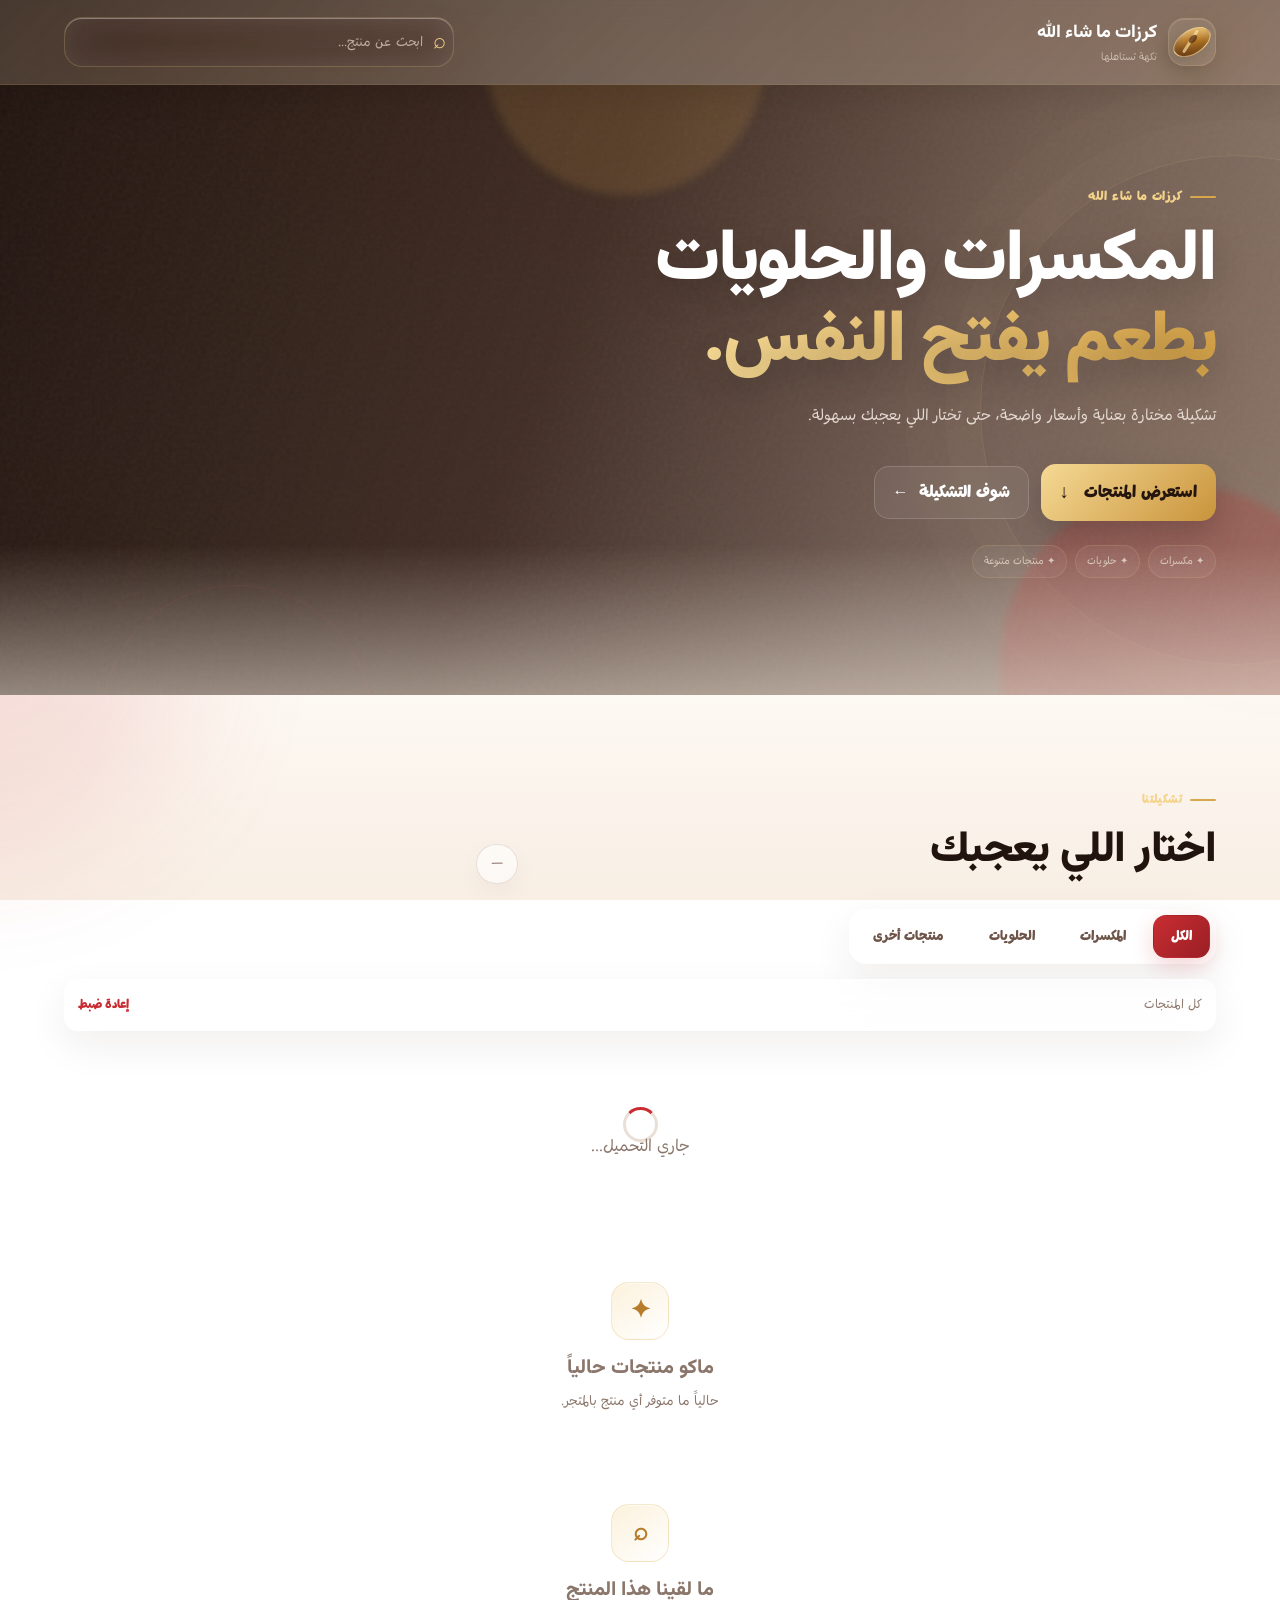
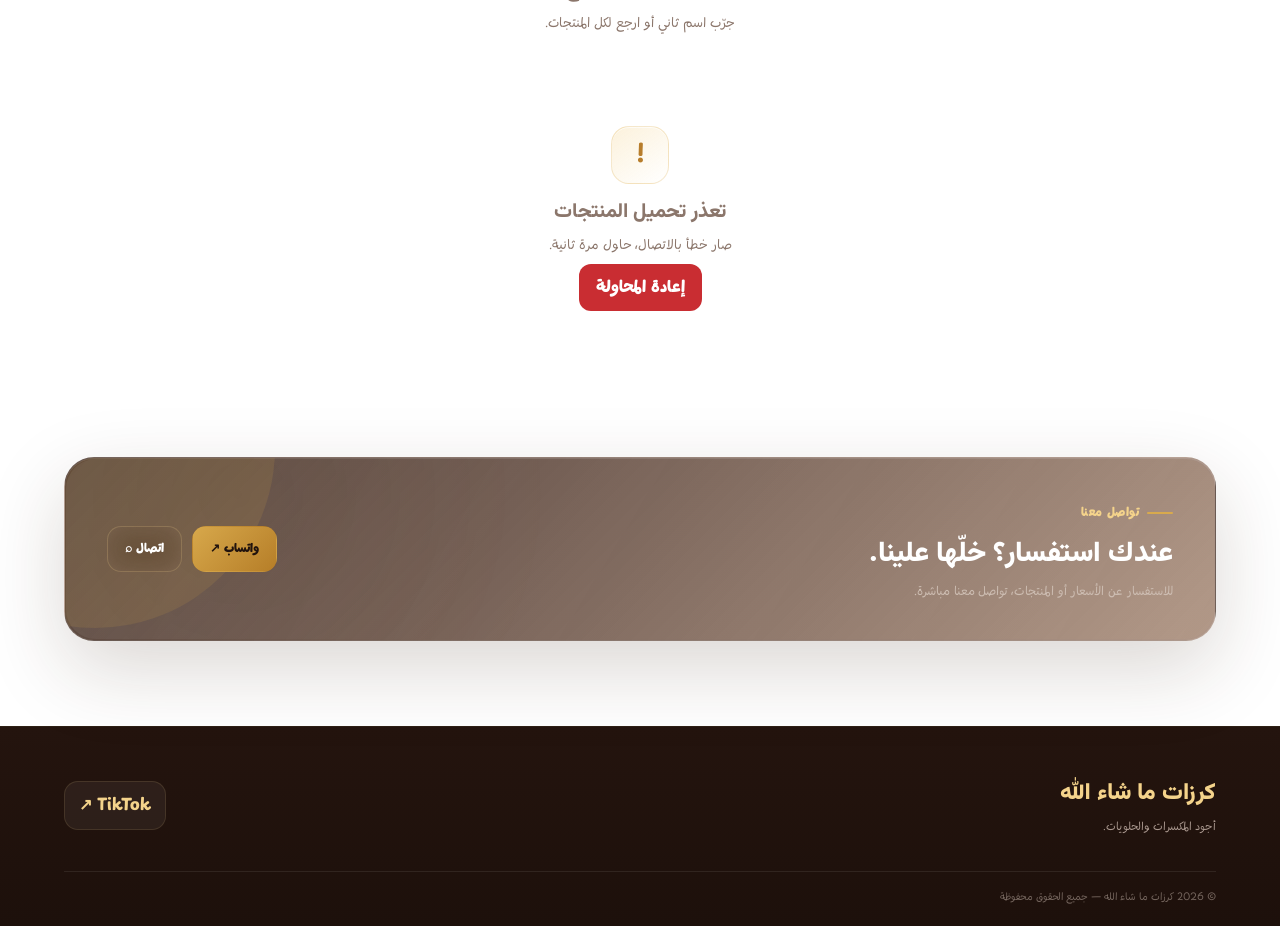
<file: index.html>
<!DOCTYPE html>
<html lang="ar" dir="rtl">
<head>
<meta charset="UTF-8">
<meta name="viewport" content="width=device-width, initial-scale=1.0">
<meta name="theme-color" content="#21130d">
<meta name="description" content="كرزات ما شاء الله - المكسرات والحلويات والمنتجات المتنوعة.">
<title>كرزات ما شاء الله | قائمة الأسعار</title>

<link rel="preconnect" href="https://fonts.googleapis.com">
<link rel="preconnect" href="https://fonts.gstatic.com" crossorigin>
<link href="https://fonts.googleapis.com/css2?family=Playpen+Sans+Arabic:wght@400;500;600;700&family=Vazirmatn:wght@400;500;600;700;800;900&display=swap" rel="stylesheet">

<link rel="stylesheet" href="style.css">
</head>

<body class="loading">
<div class="ambient ambient-a"></div>
<div class="ambient ambient-b"></div>

<div id="loader" aria-hidden="true">
  <div class="loader-inner">
    <!-- حبة عباد الشمس -->
    <div class="seed-logo seed-logo-loader" aria-hidden="true">
      <span></span><i></i>
    </div>
    <div class="loader-brand">كرزات ما شاء الله</div>
    <div class="loader-percent" id="load-pc">0%</div>
    <div class="loader-track"><div id="load-bar"></div></div>
  </div>
</div>

<div id="scrollBar"></div>

<header class="navbar">
  <div class="nav-inner">
    <a class="brand" href="#" aria-label="كرزات ما شاء الله">
      <span class="seed-logo brand-seed" aria-hidden="true"><span></span><i></i></span>
      <span>
        <strong>كرزات ما شاء الله</strong>
        <small>نكهة تستاهلها</small>
      </span>
    </a>

    <div class="search-box">
      <span class="search-icon">⌕</span>
      <input id="search" type="search" autocomplete="off" placeholder="ابحث عن منتج..." aria-label="البحث عن منتج">
      <button id="clear-search" type="button" aria-label="مسح البحث">×</button>
    </div>
  </div>
</header>

<main>
<section class="hero">
  <div class="hero-shape shape-one"></div>
  <div class="hero-shape shape-two"></div>

  <div class="hero-content reveal">
    <span class="eyebrow">كرزات ما شاء الله</span>
    <h1>المكسرات والحلويات<br><em>بطعم يفتح النفس.</em></h1>
    <p>تشكيلة مختارة بعناية وأسعار واضحة، حتى تختار اللي يعجبك بسهولة.</p>

    <div class="hero-actions">
      <a class="hero-action" href="#products-section">استعرض المنتجات <span>↓</span></a>
      <a class="hero-secondary" href="#products-section">شوف التشكيلة <span>←</span></a>
    </div>

    <div class="hero-pills">
      <span>✦ مكسرات</span>
      <span>✦ حلويات</span>
      <span>✦ منتجات متنوعة</span>
    </div>
  </div>

  <div class="hero-glow hero-glow-one"></div>
  <div class="hero-glow hero-glow-two"></div>
  <div class="hero-noise"></div>
</section>

<section class="catalog-section" id="products-section">
  <div class="section-head reveal">
    <div>
      <span class="section-kicker">تشكيلتنا</span>
      <h2>اختار اللي يعجبك</h2>
    </div>
    <span class="product-count" id="product-count">...</span>
  </div>

  <div class="category-tabs reveal" role="tablist" aria-label="أقسام المنتجات">
    <button class="tab active" data-cat="all" type="button">الكل</button>
    <button class="tab" data-cat="المكسرات" type="button">المكسرات</button>
    <button class="tab" data-cat="الحلويات" type="button">الحلويات</button>
    <button class="tab" data-cat="منتجات أخرى" type="button">منتجات أخرى</button>
  </div>

  <div class="catalog-tools reveal">
    <span id="active-filter">كل المنتجات</span>
    <button id="reset-filters" type="button">إعادة ضبط</button>
  </div>

  <div id="loading-products" class="products-state">
    <div class="state-spinner"></div>
    <p>جاري التحميل...</p>
  </div>

  <section class="products reveal" id="products" aria-live="polite"></section>

  <div id="empty-products" class="products-state empty-state" hidden>
    <div class="empty-icon">✦</div>
    <h3>ماكو منتجات حالياً</h3>
    <p>حالياً ما متوفر أي منتج بالمتجر.</p>
  </div>

  <div id="no-results" class="products-state empty-state" hidden>
    <div class="empty-icon">⌕</div>
    <h3>ما لقينا هذا المنتج</h3>
    <p>جرّب اسم ثاني أو ارجع لكل المنتجات.</p>
  </div>

  <div id="api-error" class="products-state empty-state" hidden>
    <div class="empty-icon">!</div>
    <h3>تعذر تحميل المنتجات</h3>
    <p>صار خطأ بالاتصال، حاول مرة ثانية.</p>
    <button id="retry-btn" class="retry-btn" type="button">إعادة المحاولة</button>
  </div>
</section>
</main>

<!-- قسم التواصل: نسخة واحدة فقط -->
<section class="contact-cta reveal">
  <div class="contact-copy">
    <span class="section-kicker">تواصل معنا</span>
    <h2>عندك استفسار؟ خلّها علينا.</h2>
    <p>للاستفسار عن الأسعار أو المنتجات، تواصل معنا مباشرة.</p>
  </div>

  <div class="cta-actions">
    <button type="button" onclick="openWhatsApp()">واتساب <span>↗</span></button>
    <button type="button" onclick="openCall()">اتصال <span>⌕</span></button>
  </div>
</section>

<footer>
  <div class="footer-inner">
    <div>
      <div class="footer-brand">كرزات ما شاء الله</div>
      <p>أجود المكسرات والحلويات.</p>
    </div>
    <a class="footer-tiktok" href="https://www.tiktok.com/@grz.15" target="_blank" rel="noopener noreferrer">TikTok ↗</a>
  </div>

  <div class="footer-bottom">© 2026 كرزات ما شاء الله — جميع الحقوق محفوظة</div>
</footer>

<button id="backToTop" type="button" aria-label="العودة للأعلى">↑</button>

<script>
(() => {
  const els = document.querySelectorAll('.reveal');
  const io = new IntersectionObserver((entries) => {
    entries.forEach(e => {
      if (e.isIntersecting) {
        e.target.classList.add('is-visible');
        io.unobserve(e.target);
      }
    });
  }, {threshold:.08});
  els.forEach(el => io.observe(el));
})();
</script>

<script src="script.js"></script>
</body>
</html>
</file>
<file: style.css>
@import url('https://fonts.googleapis.com/css2?family=Playpen+Sans+Arabic:wght@400;500;600;700&family=Vazirmatn:wght@400;500;600;700;800;900&display=swap');
:root{--ink:#21130d;--cream:#fffaf3;--gold:#d9aa4b;--gold-light:#f4d38b;--red:#c62d2d;--red-dark:#8f1d20;--muted:#8c7468;--line:rgba(72,39,25,.12);--shadow:0 20px 60px rgba(57,31,19,.12);--radius:24px}
*{box-sizing:border-box}html{scroll-behavior:smooth;overflow-x:hidden}body{margin:0;min-height:100vh;overflow-x:hidden;color:var(--ink);background:radial-gradient(circle at 10% 10%,rgba(217,170,75,.12),transparent 28%),linear-gradient(180deg,#f5eadc,#fffaf3 38%,#fff);font-family:'Playpen Sans Arabic',sans-serif}body.loading{overflow:hidden}button,input{font:inherit}button{cursor:pointer}a{text-decoration:none;color:inherit}
#scrollBar{position:fixed;inset:0 auto auto 0;width:0;height:3px;z-index:3000;background:linear-gradient(90deg,var(--red),var(--gold-light));box-shadow:0 0 14px rgba(217,170,75,.55)}
#loader{position:fixed;inset:0;z-index:4000;display:grid;place-items:center;background:radial-gradient(circle at 50% 40%,rgba(217,170,75,.15),transparent 28%),#21130d;color:#fff;transition:opacity .45s,visibility .45s}#loader.hidden{opacity:0;visibility:hidden;pointer-events:none}.loader-inner{text-align:center;width:min(88vw,360px)}.loader-mark,.brand-mark{display:grid;place-items:center;font-family:'Vazirmatn',sans-serif;font-weight:900;color:#21130d;background:linear-gradient(135deg,#f6d890,#c58b31);box-shadow:0 10px 30px rgba(217,170,75,.2)}.loader-mark{width:64px;height:64px;margin:0 auto 18px;border-radius:20px;font-size:30px;transform:rotate(-4deg)}.loader-brand{font:800 27px 'Vazirmatn',sans-serif}.loader-percent{margin:18px 0 8px;color:var(--gold-light);font-weight:800}.loader-track{height:6px;background:rgba(255,255,255,.08);border-radius:999px;overflow:hidden}#load-bar{width:0;height:100%;background:linear-gradient(90deg,var(--red),var(--gold-light));transition:width .15s}.loader-inner p{color:rgba(255,255,255,.58);font-size:13px;margin-top:14px}
.navbar{position:sticky;top:0;z-index:1500;padding:13px 5%;background:rgba(33,19,13,.9);backdrop-filter:blur(18px);-webkit-backdrop-filter:blur(18px);border-bottom:1px solid rgba(244,211,139,.1);box-shadow:0 8px 30px rgba(25,13,8,.12)}.nav-inner{width:min(1180px,100%);margin:auto;display:flex;align-items:center;justify-content:space-between;gap:22px}.brand{display:flex;align-items:center;gap:11px;min-width:max-content}.brand-mark{width:45px;height:45px;border-radius:14px;font-size:21px}.brand strong{display:block;color:#fff;font:800 18px 'Vazirmatn',sans-serif}.brand small{display:block;color:#cdbdaf;font-size:10px;margin-top:2px}.search-box{width:min(390px,52vw);display:flex;align-items:center;gap:8px;padding:5px 7px 5px 12px;border:1px solid rgba(244,211,139,.2);border-radius:18px;background:rgba(255,255,255,.07);transition:.25s}.search-box:focus-within{border-color:rgba(244,211,139,.65);box-shadow:0 0 0 4px rgba(217,170,75,.08)}.search-icon{color:#f4d38b;font-size:22px;line-height:1}.search-box input{flex:1;min-width:0;border:0;outline:0;background:transparent;color:#fff;font-size:13px}.search-box input::placeholder{color:#bba99e}.search-box button{border:0;background:transparent;color:#cdbdaf;font-size:22px;opacity:0;pointer-events:none;transition:.2s}.search-box button.visible{opacity:1;pointer-events:auto}
.hero{position:relative;min-height:540px;overflow:hidden;display:flex;align-items:center;padding:75px max(5%,calc((100vw - 1180px)/2));background:linear-gradient(90deg,rgba(33,19,13,.96),rgba(33,19,13,.78) 45%,rgba(33,19,13,.55)),url('https://images.unsplash.com/photo-1536620453301-4ee56663273c?auto=format&fit=crop&w=1800&q=85') center/cover}.hero-content{position:relative;z-index:3;max-width:680px;color:#fff}.eyebrow,.section-kicker{display:inline-flex;align-items:center;gap:8px;color:var(--gold-light);font-size:12px;font-weight:800;letter-spacing:.4px}.eyebrow:before,.section-kicker:before{content:"";width:26px;height:2px;background:var(--gold);border-radius:2px}.hero h1{margin:15px 0 17px;font:900 clamp(39px,6vw,72px)/1.12 'Vazirmatn',sans-serif;letter-spacing:-2px}.hero h1 em{font-style:normal;color:#f1c875}.hero p{max-width:570px;color:#e4d9d1;font-size:16px;line-height:2}.hero-action{display:inline-flex;align-items:center;gap:15px;margin-top:18px;padding:13px 19px;border-radius:15px;color:#24150e;background:linear-gradient(135deg,#f5d994,#c9943c);font-weight:900;box-shadow:0 12px 30px rgba(0,0,0,.18);transition:.25s}.hero-action:hover{transform:translateY(-3px);box-shadow:0 18px 35px rgba(0,0,0,.24)}.hero-action span{font-size:19px}.hero-glow{position:absolute;border-radius:50%;filter:blur(4px);pointer-events:none}.hero-glow-one{width:360px;height:360px;right:-80px;bottom:-150px;background:rgba(198,45,45,.24)}.hero-glow-two{width:280px;height:280px;left:38%;top:-170px;background:rgba(217,170,75,.15)}.hero-noise{position:absolute;inset:0;opacity:.07;background-image:url("data:image/svg+xml,%3Csvg viewBox='0 0 180 180' xmlns='http://www.w3.org/2000/svg'%3E%3Cfilter id='n'%3E%3CfeTurbulence type='fractalNoise' baseFrequency='.8' numOctaves='3' stitchTiles='stitch'/%3E%3C/filter%3E%3Crect width='100%25' height='100%25' filter='url(%23n)' opacity='.7'/%3E%3C/svg%3E")}
.catalog-section{width:min(1180px,90%);margin:0 auto;padding:78px 0 95px}.section-head{display:flex;align-items:end;justify-content:space-between;gap:20px;margin-bottom:25px}.section-head h2{margin:7px 0 0;font:900 clamp(28px,4vw,43px) 'Vazirmatn',sans-serif}.product-count{padding:9px 14px;border:1px solid var(--line);border-radius:999px;color:var(--muted);font-size:12px;background:rgba(255,255,255,.65)}.category-tabs{display:flex;gap:9px;flex-wrap:wrap;margin-bottom:15px}.tab{border:1px solid var(--line);background:#fff;color:#6e5549;padding:10px 17px;border-radius:13px;font-size:13px;font-weight:800;transition:.22s}.tab:hover{border-color:rgba(198,45,45,.3);transform:translateY(-2px)}.tab.active{color:#fff;border-color:transparent;background:linear-gradient(135deg,var(--red),var(--red-dark));box-shadow:0 10px 25px rgba(198,45,45,.18)}.catalog-tools{display:flex;justify-content:space-between;align-items:center;min-height:34px;margin-bottom:15px;color:var(--muted);font-size:12px}#reset-filters{border:0;background:transparent;color:var(--red);font-weight:800;padding:6px 0}
.products{display:grid;grid-template-columns:repeat(4,minmax(0,1fr));gap:18px}.card{position:relative;overflow:hidden;border:1px solid rgba(72,39,25,.08);border-radius:var(--radius);background:rgba(255,255,255,.88);box-shadow:0 10px 35px rgba(57,31,19,.07);opacity:0;transform:translateY(14px);animation:cardIn .55s var(--delay) both;transition:transform .28s,box-shadow .28s,border-color .28s}.card:hover{transform:translateY(-7px);border-color:rgba(217,170,75,.4);box-shadow:var(--shadow)}@keyframes cardIn{to{opacity:1;transform:none}}.card-media{position:relative;height:205px;padding:14px;background:linear-gradient(135deg,#f6eadc,#fffdf9)}.card-media img{width:100%;height:100%;object-fit:cover;border-radius:17px;display:block;transition:transform .35s}.card:hover .card-media img{transform:scale(1.035)}.new-badge{position:absolute;top:24px;right:24px;z-index:2;padding:6px 10px;border-radius:9px;color:#fff;background:#d5212a;font:800 11px 'Vazirmatn',sans-serif;box-shadow:0 7px 16px rgba(213,33,42,.25)}.card-body{padding:17px 18px 19px}.card-category{color:#b08b50;font-size:10px;font-weight:800}.card h3{margin:7px 0 7px;font:800 17px/1.55 'Vazirmatn',sans-serif}.card p{min-height:42px;margin:0;color:#8b7569;font-size:11px;line-height:1.8}.card-footer{display:flex;align-items:end;justify-content:space-between;gap:8px;margin-top:15px;padding-top:13px;border-top:1px solid var(--line)}.card-footer strong{color:var(--red);font:900 18px 'Vazirmatn',sans-serif}.price-label{color:#ad9a90;font-size:10px}
.products-state{min-height:210px;display:grid;place-items:center;text-align:center;color:var(--muted);padding:35px}.state-spinner{width:35px;height:35px;border:3px solid #eadfd5;border-top-color:var(--red);border-radius:50%;animation:spin .8s linear infinite;margin-bottom:-25px}@keyframes spin{to{transform:rotate(360deg)}}.empty-state{display:block}.empty-icon{display:grid;place-items:center;width:55px;height:55px;margin:0 auto 12px;border-radius:18px;background:#f7ebe0;color:var(--red);font-size:27px;font-weight:900}.empty-state h3{font:800 20px 'Vazirmatn',sans-serif;margin:5px}.empty-state p{font-size:12px}.retry-btn{margin-top:8px;border:0;border-radius:12px;padding:10px 17px;color:#fff;background:var(--red);font-weight:800}
footer{color:#e7dbd2;background:#21130d;padding:48px 5% 20px}.footer-inner{width:min(1180px,100%);margin:auto;display:flex;justify-content:space-between;gap:30px;align-items:center}.footer-brand{font:900 23px 'Vazirmatn',sans-serif;color:#f4d38b}.footer-inner p{margin:7px 0 0;color:#a9978e;font-size:11px}.footer-contact{display:flex;align-items:center;gap:8px}.footer-contact span{color:#a9978e;font-size:11px;margin-left:4px}.footer-contact button{border:1px solid rgba(244,211,139,.22);border-radius:11px;background:rgba(255,255,255,.06);color:#fff;padding:9px 13px;font-size:11px}.footer-bottom{width:min(1180px,100%);margin:35px auto 0;padding-top:17px;border-top:1px solid rgba(255,255,255,.08);color:#75665e;font-size:10px}
#backToTop{position:fixed;right:20px;bottom:20px;z-index:1200;width:46px;height:46px;border:1px solid rgba(217,170,75,.35);border-radius:15px;color:#fff;background:#2c1911;box-shadow:0 10px 30px rgba(0,0,0,.16);opacity:0;visibility:hidden;transform:translateY(10px);transition:.25s}#backToTop.show{opacity:1;visibility:visible;transform:none}.blocked-page{min-height:100vh;display:grid;place-items:center;text-align:center;background:#21130d;color:#fff;padding:25px}.blocked-page h1{font:900 35px 'Vazirmatn',sans-serif;color:#f4d38b}.blocked-page p{color:#c9b8ad}
@media(max-width:1050px){.products{grid-template-columns:repeat(3,minmax(0,1fr))}}
@media(max-width:760px){.nav-inner{flex-direction:column;align-items:stretch}.brand{justify-content:center}.search-box{width:100%}.hero{min-height:500px;padding:65px 6%}.hero h1{letter-spacing:-1px}.products{grid-template-columns:repeat(2,minmax(0,1fr));gap:13px}.card-media{height:185px}.catalog-section{width:92%;padding-top:55px}.footer-inner{flex-direction:column;align-items:flex-start}}
@media(max-width:480px){.navbar{padding:10px 4%}.brand strong{font-size:16px}.brand small{font-size:9px}.hero{min-height:470px}.hero p{font-size:13px}.hero-action{font-size:12px}.section-head{align-items:start;flex-direction:column;gap:10px}.products{grid-template-columns:1fr 1fr}.card{border-radius:19px}.card-media{height:145px;padding:9px}.new-badge{top:16px;right:16px;font-size:9px;padding:5px 7px}.card-body{padding:12px}.card h3{font-size:14px}.card p{font-size:10px;min-height:38px}.card-footer{margin-top:11px;padding-top:10px}.card-footer strong{font-size:14px}.price-label{display:none}}

/* ===== Premium visual layer ===== */
:root{
  --brown-950:#21130d;--brown-900:#2b1810;--brown-800:#432519;
  --cream-50:#fffdf9;--cream-100:#fff8ef;--cream-200:#f7ecdf;
  --gold:#d7a84b;--gold-soft:#f3d18a;--red:#c92d32;
  --text:#2d1b13;--muted:#8b766b;--glass:rgba(255,255,255,.66);
}
body{
  background:
    radial-gradient(900px 500px at 8% 12%,rgba(215,168,75,.13),transparent 62%),
    radial-gradient(800px 500px at 92% 44%,rgba(201,45,50,.055),transparent 62%),
    linear-gradient(180deg,#f4e7d8 0%,#faf2e8 18%,#fffaf4 42%,#fffdf9 68%,#f8eee4 100%);
  background-attachment:fixed;
}
body:before{content:"";position:fixed;inset:0;pointer-events:none;z-index:-1;opacity:.22;background-image:radial-gradient(rgba(67,37,25,.16) .7px,transparent .7px);background-size:18px 18px;mask-image:linear-gradient(to bottom,transparent,#000 18%,#000 82%,transparent)}
.ambient{position:fixed;width:420px;height:420px;border-radius:50%;filter:blur(70px);opacity:.12;pointer-events:none;z-index:-1}.ambient-a{top:20%;right:-220px;background:#d7a84b}.ambient-b{bottom:5%;left:-230px;background:#c92d32}
.navbar{background:linear-gradient(180deg,rgba(33,19,13,.97),rgba(43,24,16,.92));border-bottom:1px solid rgba(243,209,138,.14)}
.nav-inner{height:58px}.brand-mark{position:relative;overflow:hidden}.brand-mark:after{content:"";position:absolute;inset:-30%;background:linear-gradient(120deg,transparent 35%,rgba(255,255,255,.55),transparent 65%);transform:translateX(-100%) rotate(15deg);animation:shine 4.5s infinite}@keyframes shine{0%,65%{transform:translateX(-100%) rotate(15deg)}78%,100%{transform:translateX(100%) rotate(15deg)}}
.hero{min-height:610px;background:linear-gradient(110deg,rgba(29,16,11,.98) 0%,rgba(45,24,15,.91) 43%,rgba(56,30,18,.72) 70%,rgba(56,30,18,.55) 100%),url('https://images.unsplash.com/photo-1536620453301-4ee56663273c?auto=format&fit=crop&w=1800&q=85') center/cover;isolation:isolate}
.hero:after{content:"";position:absolute;inset:auto 0 0;height:150px;background:linear-gradient(to bottom,transparent,rgba(247,236,223,.5));pointer-events:none;z-index:1}.hero-content{padding-bottom:22px}.hero h1{max-width:780px;text-shadow:0 12px 35px rgba(0,0,0,.22)}.hero h1 em{background:linear-gradient(90deg,#f7da95,#d8a54a);-webkit-background-clip:text;background-clip:text;color:transparent}.hero p{font-size:15px;max-width:590px}.hero-actions{display:flex;align-items:center;gap:12px;flex-wrap:wrap}.hero-secondary{display:inline-flex;align-items:center;gap:10px;margin-top:18px;padding:12px 18px;border-radius:15px;border:1px solid rgba(255,255,255,.16);background:rgba(255,255,255,.06);color:#fff;font-weight:800;backdrop-filter:blur(8px);transition:.25s}.hero-secondary:hover{background:rgba(255,255,255,.11);transform:translateY(-3px)}.hero-pills{display:flex;gap:8px;flex-wrap:wrap;margin-top:24px}.hero-pills span{padding:7px 11px;border:1px solid rgba(243,209,138,.15);border-radius:999px;color:#d9c9bd;background:rgba(255,255,255,.045);font-size:10px}.shape-one,.shape-two{position:absolute;border:1px solid rgba(243,209,138,.12);border-radius:50%;pointer-events:none}.shape-one{width:510px;height:510px;right:-210px;top:70px;box-shadow:0 0 0 35px rgba(243,209,138,.018),0 0 0 75px rgba(243,209,138,.012);animation:floatCircle 10s ease-in-out infinite}.shape-two{width:270px;height:270px;left:8%;bottom:-160px;border-color:rgba(201,45,50,.12);animation:floatCircle 8s ease-in-out infinite reverse}@keyframes floatCircle{50%{transform:translateY(-12px) rotate(5deg)}100%{transform:translateY(0) rotate(0)}}
.trust-strip{position:relative;z-index:5;margin-top:-1px;background:linear-gradient(180deg,#f5e8da 0%,#f8eee5 100%);border-top:1px solid rgba(72,39,25,.04);border-bottom:1px solid rgba(72,39,25,.07)}.trust-inner{width:min(980px,90%);margin:auto;display:grid;grid-template-columns:1fr auto 1fr auto 1fr;align-items:center;padding:25px 0;gap:22px;text-align:center}.trust-inner div{display:flex;flex-direction:column;gap:4px}.trust-inner strong{font:800 15px 'Vazirmatn',sans-serif;color:var(--brown-800)}.trust-inner span{font-size:10px;color:#9a8477}.trust-inner i{width:1px;height:38px;background:linear-gradient(transparent,#d8c4b2,transparent)}
.catalog-section{padding-top:88px}.section-head h2{letter-spacing:-.7px}.section-head:after{content:""}.product-count{background:rgba(255,255,255,.58);box-shadow:0 8px 25px rgba(57,31,19,.04)}.category-tabs{padding:5px;border-radius:18px;background:rgba(255,255,255,.42);border:1px solid rgba(72,39,25,.06);width:max-content;max-width:100%;box-shadow:0 8px 25px rgba(57,31,19,.035)}.tab{background:transparent;border-color:transparent;border-radius:13px}.tab.active{background:linear-gradient(135deg,#c92d32,#991f25);box-shadow:0 8px 22px rgba(201,45,50,.2)}
.catalog-tools{padding:9px 13px;border-radius:14px;background:rgba(255,255,255,.4);border:1px solid rgba(72,39,25,.055)}
.card{background:linear-gradient(180deg,rgba(255,255,255,.9),rgba(255,251,246,.96));box-shadow:0 12px 35px rgba(57,31,19,.065);transition:transform .4s cubic-bezier(.2,.8,.2,1),box-shadow .4s,border-color .4s}.card:before{content:"";position:absolute;inset:0;border-radius:inherit;pointer-events:none;background:linear-gradient(130deg,rgba(255,255,255,.7),transparent 35%);opacity:.6}.card:hover{transform:translateY(-10px) scale(1.008);box-shadow:0 24px 60px rgba(57,31,19,.14)}.card-media{background:linear-gradient(145deg,#f2e4d5,#fffdf9)}.card-media:after{content:"";position:absolute;inset:14px;border-radius:17px;box-shadow:inset 0 0 0 1px rgba(255,255,255,.35);pointer-events:none}.card h3{letter-spacing:-.25px}.card-footer strong{background:linear-gradient(90deg,#c92d32,#a52127);-webkit-background-clip:text;background-clip:text;color:transparent}
.new-badge{animation:badgePulse 2.4s ease-in-out infinite}@keyframes badgePulse{0%,100%{box-shadow:0 7px 16px rgba(213,33,42,.22)}50%{box-shadow:0 7px 25px rgba(213,33,42,.38)}}
.reveal{opacity:0;transform:translateY(20px);transition:opacity .75s ease,transform .75s cubic-bezier(.2,.7,.2,1)}.reveal.is-visible{opacity:1;transform:none}
.contact-cta{width:min(1180px,90%);margin:5px auto 85px;padding:38px 42px;border-radius:30px;display:flex;align-items:center;justify-content:space-between;gap:30px;background:linear-gradient(115deg,#2a1710,#4a281a);color:#fff;box-shadow:0 24px 70px rgba(57,31,19,.14);position:relative;overflow:hidden}.contact-cta:after{content:"";position:absolute;width:360px;height:360px;border-radius:50%;left:-150px;top:-190px;background:rgba(215,168,75,.13)}.contact-cta h2{font:900 28px 'Vazirmatn',sans-serif;margin:9px 0 6px;position:relative;z-index:1}.contact-cta p{color:#cdbdb2;font-size:12px;margin:0;position:relative;z-index:1}.cta-actions{display:flex;gap:10px;position:relative;z-index:2}.cta-actions button{border:1px solid rgba(243,209,138,.2);background:rgba(255,255,255,.06);color:#fff;border-radius:14px;padding:12px 17px;font-size:12px;font-weight:800;transition:.25s}.cta-actions button:first-child{background:linear-gradient(135deg,#d7a84b,#b67e28);color:#21130d;border-color:transparent}.cta-actions button:hover{transform:translateY(-3px)}
footer{background:linear-gradient(180deg,#24140e,#1d100b);border-top:1px solid rgba(243,209,138,.08)}
#backToTop{background:linear-gradient(145deg,#3b2116,#24140e);backdrop-filter:blur(8px)}
@media(max-width:760px){.hero{min-height:590px}.trust-inner{grid-template-columns:1fr;gap:15px}.trust-inner i{width:80px;height:1px;margin:auto}.category-tabs{width:100%;overflow:auto;flex-wrap:nowrap}.tab{white-space:nowrap}.contact-cta{padding:30px 24px;flex-direction:column;align-items:flex-start}.cta-actions{width:100%}.cta-actions button{flex:1}}
@media(max-width:480px){.hero{min-height:550px;padding-top:55px}.hero h1{font-size:37px}.hero-pills{margin-top:18px}.hero-pills span{font-size:9px}.trust-inner{padding:21px 0}.contact-cta{margin-bottom:55px;border-radius:23px}.contact-cta h2{font-size:23px}}
@media(prefers-reduced-motion:reduce){*,*:before,*:after{animation-duration:.01ms!important;animation-iteration-count:1!important;scroll-behavior:auto!important;transition-duration:.01ms!important}.reveal{opacity:1;transform:none}}


/* =========================================================
   كرزات ما شاء الله — تحديث الهوية والزجاج السائل
   ========================================================= */

/* حبة عباد الشمس بدل حرف ك */
.seed-logo{
  position:relative;
  width:45px;
  height:45px;
  flex:0 0 45px;
  display:block;
  border-radius:50%;
  filter:drop-shadow(0 8px 18px rgba(217,170,75,.20));
}
.seed-logo span{
  position:absolute;
  width:25px;
  height:39px;
  left:10px;
  top:3px;
  border-radius:70% 35% 70% 35%;
  transform:rotate(42deg);
  background:
    linear-gradient(105deg,rgba(255,255,255,.38),transparent 28%),
    linear-gradient(145deg,#f1c66e 0%,#b87926 47%,#6f3d18 100%);
  border:1px solid rgba(255,232,169,.55);
  box-shadow:
    inset -4px -7px 9px rgba(49,22,8,.28),
    inset 4px 4px 7px rgba(255,245,207,.22),
    0 8px 20px rgba(0,0,0,.18);
}
.seed-logo span:after{
  content:"";
  position:absolute;
  width:3px;
  height:27px;
  left:9px;
  top:6px;
  border-radius:999px;
  background:rgba(255,231,170,.65);
  transform:rotate(-9deg);
}
.seed-logo i{
  position:absolute;
  width:6px;
  height:10px;
  left:21px;
  top:15px;
  border-radius:50%;
  background:rgba(77,39,15,.72);
  transform:rotate(42deg);
}
.brand-seed{
  width:48px;
  height:48px;
  flex-basis:48px;
  border-radius:16px;
  background:rgba(255,255,255,.075);
  border:1px solid rgba(244,211,139,.18);
  box-shadow:inset 0 1px 0 rgba(255,255,255,.12),0 10px 28px rgba(0,0,0,.16);
}
.brand-seed span{width:26px;height:40px;left:10px;top:3px}
.seed-logo-loader{margin:0 auto 18px;width:70px;height:70px}
.seed-logo-loader span{width:36px;height:55px;left:16px;top:7px}
.seed-logo-loader i{left:31px;top:23px}

/* إزالة أي إحساس بأن الصفحة تعرض معلومات تقنية */
.hero-content p{max-width:570px}
.catalog-tools{display:flex;align-items:center;justify-content:space-between;gap:15px}

/* Liquid glass */
.navbar{
  background:linear-gradient(135deg,rgba(33,19,13,.82),rgba(67,38,24,.58));
  backdrop-filter:blur(24px) saturate(145%);
  -webkit-backdrop-filter:blur(24px) saturate(145%);
}
.nav-inner{position:relative}
.navbar:after{
  content:"";
  position:absolute;
  inset:0;
  pointer-events:none;
  background:linear-gradient(90deg,transparent,rgba(255,255,255,.055),transparent);
  opacity:.8;
}
.search-box,
.category-tabs,
.catalog-tools{
  backdrop-filter:blur(22px) saturate(145%);
  -webkit-backdrop-filter:blur(22px) saturate(145%);
  box-shadow:
    inset 0 1px 0 rgba(255,255,255,.34),
    0 14px 40px rgba(57,31,19,.07);
}

.category-tabs{
  background:rgba(255,255,255,.38);
  border:1px solid rgba(255,255,255,.55);
}
.catalog-tools{
  background:rgba(255,255,255,.34);
  border:1px solid rgba(255,255,255,.5);
}

/* زجاج للبطاقات */
.card{
  position:relative;
  overflow:hidden;
  background:linear-gradient(145deg,rgba(255,255,255,.70),rgba(255,248,240,.46));
  border:1px solid rgba(255,255,255,.68);
  backdrop-filter:blur(18px) saturate(135%);
  -webkit-backdrop-filter:blur(18px) saturate(135%);
  box-shadow:
    inset 0 1px 0 rgba(255,255,255,.65),
    0 18px 50px rgba(57,31,19,.09);
}
.card:after{
  content:"";
  position:absolute;
  width:170px;
  height:170px;
  top:-90px;
  left:-60px;
  border-radius:50%;
  background:rgba(255,255,255,.22);
  filter:blur(20px);
  pointer-events:none;
}
.card:hover{
  border-color:rgba(217,170,75,.38);
  box-shadow:
    inset 0 1px 0 rgba(255,255,255,.78),
    0 26px 65px rgba(57,31,19,.16);
}

/* Liquid glass لقسم التواصل */
.contact-cta{
  background:
    linear-gradient(135deg,rgba(48,26,17,.84),rgba(103,55,27,.52)),
    radial-gradient(circle at 15% 20%,rgba(244,211,139,.14),transparent 32%);
  border:1px solid rgba(255,255,255,.13);
  backdrop-filter:blur(22px) saturate(135%);
  -webkit-backdrop-filter:blur(22px) saturate(135%);
  box-shadow:
    inset 0 1px 0 rgba(255,255,255,.12),
    0 28px 80px rgba(57,31,19,.18);
}
.contact-cta:before{
  content:"";
  position:absolute;
  inset:1px;
  border-radius:inherit;
  pointer-events:none;
  background:linear-gradient(120deg,rgba(255,255,255,.08),transparent 38%,rgba(244,211,139,.04));
}
.cta-actions button{
  backdrop-filter:blur(14px);
  -webkit-backdrop-filter:blur(14px);
}

/* حالات المنتجات */
.products-state{
  min-height:190px;
  display:grid;
  place-items:center;
  align-content:center;
  text-align:center;
}
.empty-state{
  padding:45px 20px;
  border-radius:26px;
  background:rgba(255,255,255,.28);
  border:1px solid rgba(255,255,255,.52);
  backdrop-filter:blur(18px);
  -webkit-backdrop-filter:blur(18px);
}
.empty-icon{
  width:58px;
  height:58px;
  display:grid;
  place-items:center;
  margin:0 auto 12px;
  border-radius:18px;
  color:#b77d2b;
  background:linear-gradient(145deg,rgba(244,211,139,.3),rgba(255,255,255,.4));
  border:1px solid rgba(217,170,75,.25);
  box-shadow:inset 0 1px 0 rgba(255,255,255,.65);
  font-size:25px;
}
.empty-state h3{
  margin:0 0 7px;
  font-family:'Vazirmatn',sans-serif;
}
.empty-state p{
  margin:0;
  color:var(--muted);
  font-size:13px;
}

/* Footer أبسط حتى لا يتكرر التواصل */
.footer-contact{display:none}
.footer-tiktok{
  color:#f4d38b;
  font-weight:800;
  padding:10px 14px;
  border-radius:14px;
  background:rgba(255,255,255,.055);
  border:1px solid rgba(244,211,139,.12);
}
</file>
